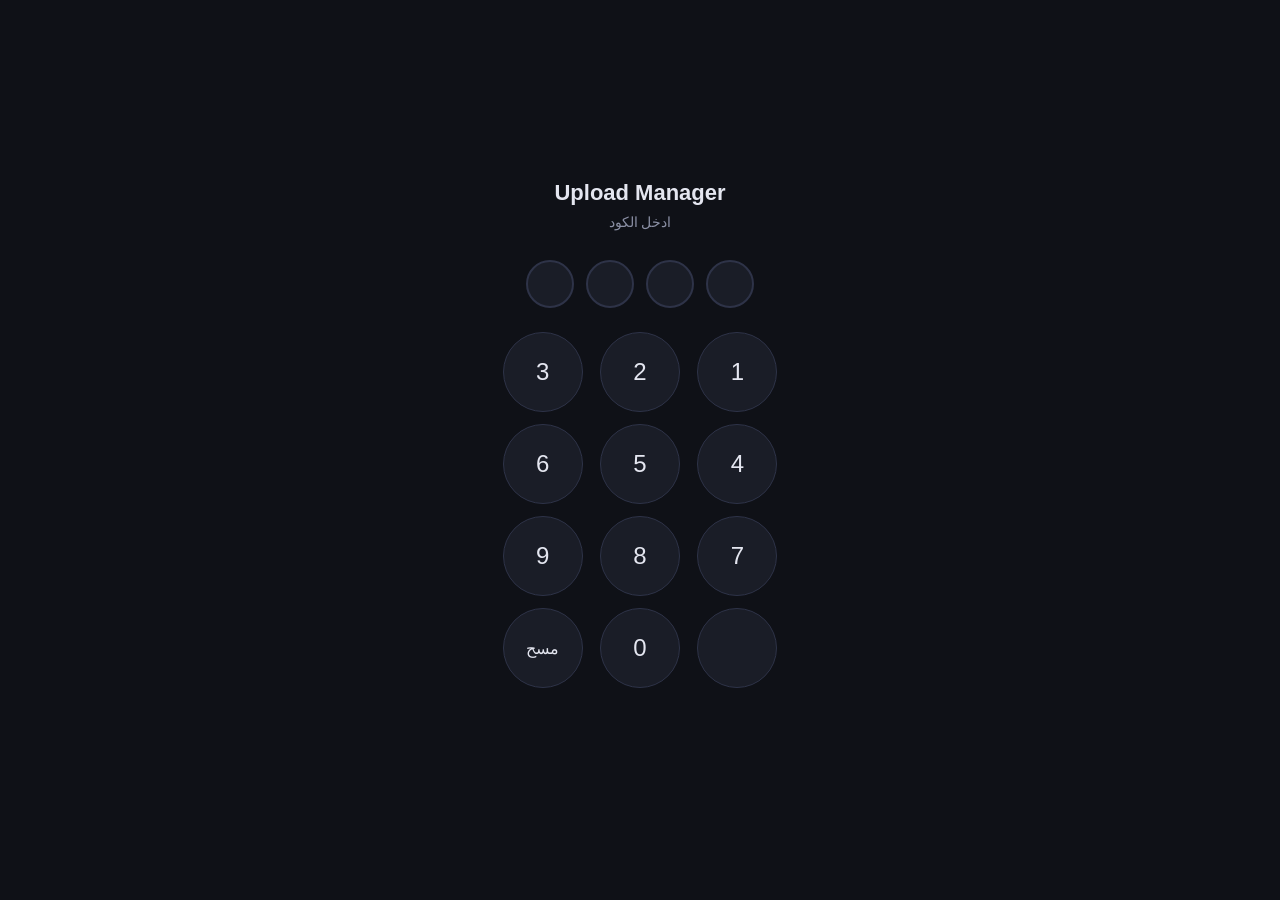
<file: static/index.html>
<!DOCTYPE html>
<html lang="ar" dir="rtl">
<head>
    <meta charset="UTF-8">
    <meta name="viewport" content="width=device-width, initial-scale=1.0, user-scalable=no">
    <title>Upload Manager</title>
    <link rel="stylesheet" href="/static/style.css">
</head>
<body>

<!-- Toast -->
<div id="toast" class="toast"></div>

<!-- Modal -->
<div id="modal" class="modal-overlay hidden">
    <div class="modal">
        <h3 id="modal-title"></h3>
        <p id="modal-body"></p>
        <div class="modal-actions">
            <button class="cancel" id="modal-cancel" onclick="closeModal()">إلغاء</button>
            <button class="confirm-modal" id="modal-confirm">تأكيد</button>
        </div>
    </div>
</div>

<!-- Forced Confirm Modal (no close) -->
<div id="forced-confirm-modal" class="modal-overlay hidden" style="z-index:999">
    <div class="modal" style="text-align:center">
        <div style="font-size:40px;margin-bottom:12px">&#9888;</div>
        <h3 style="color:var(--primary);margin-bottom:12px">تم نسخ كل البيانات</h3>
        <p style="font-size:14px;margin-bottom:8px" id="forced-confirm-body"></p>
        <p style="font-size:12px;color:var(--text2);margin-bottom:16px">لازم تأكد إنك رفعت الموضوع قبل ما تكمل</p>
        <button class="confirm-modal" style="width:100%;padding:14px;font-size:16px;font-weight:700" onclick="onForcedConfirmClick()">تأكيد تم الرفع</button>
    </div>
</div>

<!-- ===== LOGIN SCREEN ===== -->
<div id="login-screen" class="login-screen">
    <h2>Upload Manager</h2>
    <p>ادخل الكود</p>
    <div class="pin-display" id="pin-display">
        <div class="pin-dot" id="dot-0"></div>
        <div class="pin-dot" id="dot-1"></div>
        <div class="pin-dot" id="dot-2"></div>
        <div class="pin-dot" id="dot-3"></div>
    </div>
    <div class="numpad" id="numpad">
        <button onclick="pinInput(1)">1</button>
        <button onclick="pinInput(2)">2</button>
        <button onclick="pinInput(3)">3</button>
        <button onclick="pinInput(4)">4</button>
        <button onclick="pinInput(5)">5</button>
        <button onclick="pinInput(6)">6</button>
        <button onclick="pinInput(7)">7</button>
        <button onclick="pinInput(8)">8</button>
        <button onclick="pinInput(9)">9</button>
        <button disabled></button>
        <button onclick="pinInput(0)">0</button>
        <button class="del-btn" onclick="pinDelete()">مسح</button>
    </div>
    <div class="login-error" id="login-error"></div>
</div>

<!-- ===== CHANNEL SELECTION ===== -->
<div id="channel-screen" class="hidden">
    <div class="header">
        <h1>Upload Manager</h1>
        <div style="display:flex;align-items:center;gap:10px">
            <span class="user-info" id="user-name-ch"></span>
            <button class="logout-btn" onclick="logout()">خروج</button>
        </div>
    </div>
    <div class="nav-title">اختار القناة</div>
    <div class="nav-grid" id="channel-list"></div>
</div>

<!-- ===== PLATFORM SELECTION ===== -->
<div id="platform-screen" class="hidden">
    <div class="header">
        <button class="back-btn" onclick="goToChannels()">رجوع</button>
        <h1 id="platform-screen-title">اختار المنصة</h1>
        <div></div>
    </div>
    <div class="nav-title" id="platform-subtitle"></div>
    <div class="nav-grid" id="platform-list"></div>
</div>

<!-- ===== CONTENT TYPE SELECTION ===== -->
<div id="content-screen" class="hidden">
    <div class="header">
        <button class="back-btn" onclick="goToPlatforms()">رجوع</button>
        <h1 id="content-screen-title">نوع المحتوى</h1>
        <div></div>
    </div>
    <div class="nav-title" id="content-subtitle"></div>
    <div class="nav-grid" id="content-list"></div>
</div>

<!-- ===== TOPIC LIST ===== -->
<div id="topics-screen" class="hidden">
    <div class="header">
        <button class="back-btn" onclick="goToContentType()">رجوع</button>
        <h1 id="topics-screen-title">المواضيع</h1>
        <div></div>
    </div>

    <div class="stats-bar" id="stats-bar">
        <div class="stat-card">
            <div class="num" id="stat-total">0</div>
            <div class="label">المواضيع</div>
        </div>
        <div class="stat-card pending">
            <div class="num" id="stat-pending">0</div>
            <div class="label">متبقي</div>
        </div>
        <div class="stat-card uploaded">
            <div class="num" id="stat-today">0</div>
            <div class="label">اليوم</div>
        </div>
        <div class="stat-card locked">
            <div class="num" id="stat-locked">0</div>
            <div class="label">مقفول</div>
        </div>
    </div>

    <div class="nav-path" id="nav-path"></div>

    <div class="topic-list" id="topic-list">
        <div class="loading">جاري التحميل...</div>
    </div>
</div>

<!-- ===== UPLOAD SCREEN ===== -->
<div id="upload-screen" class="hidden">
    <div class="header">
        <button class="back-btn" onclick="goBack()">رجوع</button>
        <h1 id="upload-title">رفع</h1>
        <div></div>
    </div>

    <div class="upload-screen">
        <div class="upload-header">
            <h3 id="upload-topic-title"></h3>
            <div class="meta" id="upload-meta"></div>
        </div>

        <div id="schedule-section"></div>

        <div id="fields-section"></div>

        <div id="tiktok-section" style="display:none;padding:0 0 10px 0"></div>

        <div class="confirm-section" id="confirm-section" style="display:none">
            <div class="confirm-progress" id="confirm-progress"></div>
            <button class="confirm-btn" id="confirm-btn" disabled onclick="onConfirmClick()">
                تأكيد تم الرفع
            </button>
        </div>
    </div>
</div>

<script src="/static/app.js"></script>
</body>
</html>
</file>
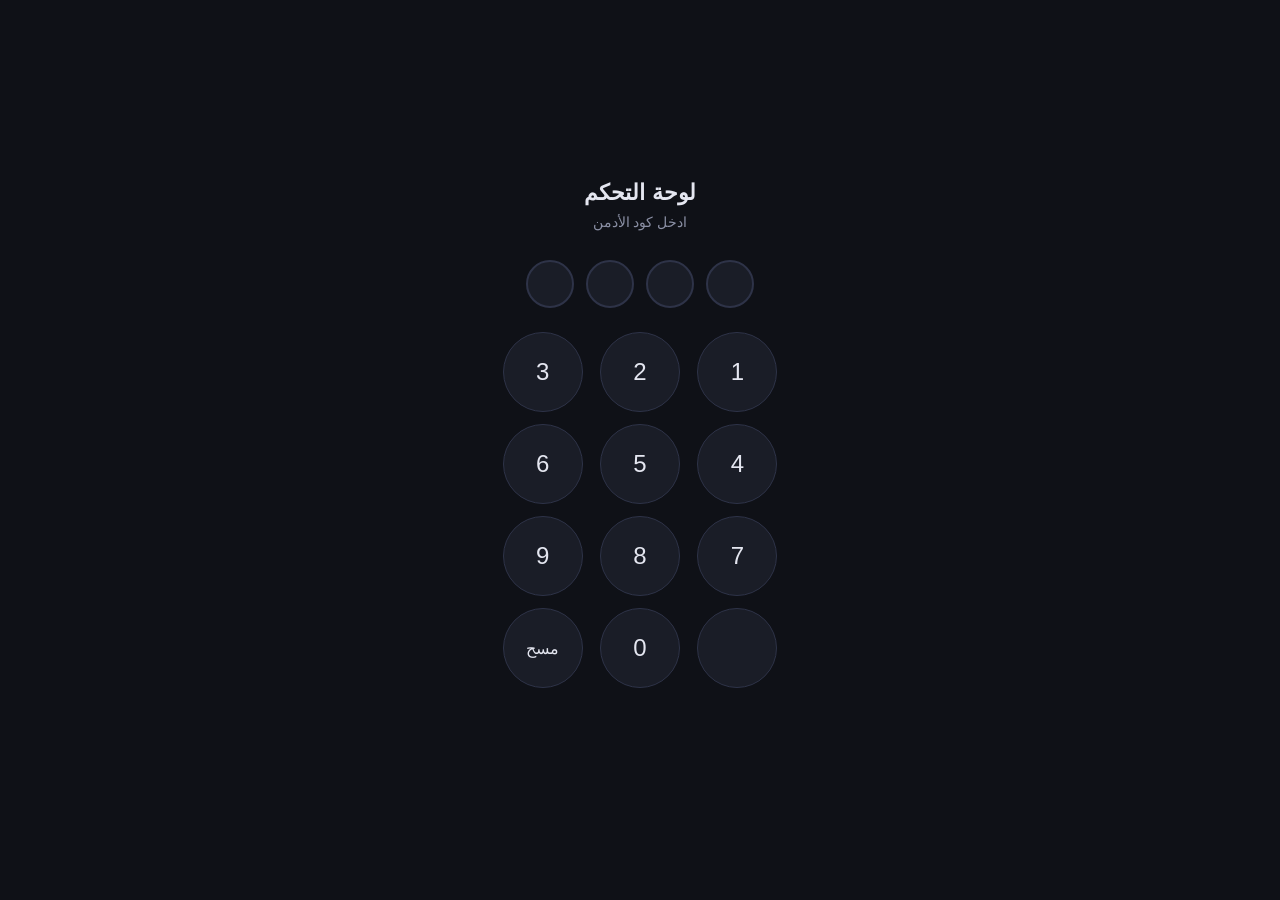
<file: static/admin.html>
<!DOCTYPE html>
<html lang="ar" dir="rtl">
<head>
    <meta charset="UTF-8">
    <meta name="viewport" content="width=device-width, initial-scale=1.0, user-scalable=no">
    <title>Upload Manager — لوحة التحكم</title>
    <link rel="stylesheet" href="/static/style.css">
    <style>
        /* Admin-specific styles */
        .admin-nav {
            display: flex; gap: 6px; padding: 10px 16px;
            overflow-x: auto; -webkit-overflow-scrolling: touch;
            background: var(--surface); border-bottom: 1px solid var(--border);
        }
        .nav-btn {
            padding: 8px 16px; border-radius: 20px;
            border: 1px solid var(--border); background: transparent;
            color: var(--text2); font-size: 13px; white-space: nowrap;
            cursor: pointer; transition: 0.15s;
        }
        .nav-btn.active { background: var(--primary); color: #fff; border-color: var(--primary); }

        .admin-section { padding: 16px; display: none; }
        .admin-section.active { display: block; }

        .admin-card {
            background: var(--surface); border-radius: var(--radius);
            padding: 14px; margin-bottom: 10px; border: 1px solid var(--border);
        }
        .admin-card .card-header {
            display: flex; justify-content: space-between; align-items: center;
            margin-bottom: 8px;
        }
        .admin-card .card-title { font-size: 15px; font-weight: 600; }
        .admin-card .card-subtitle { font-size: 12px; color: var(--text2); margin-top: 2px; }
        .admin-card .card-meta { font-size: 11px; color: var(--text2); }
        .admin-card .card-actions { display: flex; gap: 6px; }

        .btn-sm {
            padding: 5px 12px; border-radius: 6px; border: none;
            font-size: 12px; cursor: pointer; transition: 0.15s;
        }
        .btn-edit { background: var(--surface2); color: var(--primary); }
        .btn-delete { background: #450a0a; color: var(--danger); }
        .btn-toggle { background: var(--surface2); color: var(--warning); }
        .btn-add {
            width: 100%; padding: 12px; border-radius: var(--radius);
            border: 2px dashed var(--border); background: transparent;
            color: var(--primary); font-size: 14px; font-weight: 600;
            cursor: pointer; margin-bottom: 10px;
        }
        .btn-add:hover { border-color: var(--primary); }

        /* Form Modal */
        .form-modal {
            position: fixed; inset: 0; background: rgba(0,0,0,0.8);
            display: flex; align-items: flex-end; justify-content: center;
            z-index: 200; padding: 0;
        }
        .form-modal .form-content {
            background: var(--surface); border-radius: var(--radius) var(--radius) 0 0;
            padding: 20px; width: 100%; max-width: 500px; max-height: 85vh;
            overflow-y: auto;
        }
        .form-modal h3 { font-size: 16px; margin-bottom: 16px; text-align: center; }

        .form-group { margin-bottom: 14px; }
        .form-group label {
            display: block; font-size: 12px; color: var(--text2);
            margin-bottom: 6px;
        }
        .form-group input, .form-group select, .form-group textarea {
            width: 100%; padding: 10px 12px; border-radius: 8px;
            border: 1px solid var(--border); background: var(--bg);
            color: var(--text); font-size: 14px; font-family: inherit;
        }
        .form-group input:focus, .form-group select:focus, .form-group textarea:focus {
            outline: none; border-color: var(--primary);
        }
        .form-group textarea { min-height: 80px; resize: vertical; }

        .form-row { display: flex; gap: 10px; }
        .form-row .form-group { flex: 1; }

        .form-check {
            display: flex; align-items: center; gap: 8px; margin-bottom: 10px;
        }
        .form-check input[type="checkbox"] {
            width: 18px; height: 18px; accent-color: var(--primary);
        }
        .form-check label { font-size: 13px; color: var(--text); margin: 0; }

        .form-actions { display: flex; gap: 10px; margin-top: 16px; }
        .form-actions button {
            flex: 1; padding: 12px; border-radius: 8px; border: none;
            font-size: 14px; font-weight: 600; cursor: pointer;
        }
        .btn-cancel { background: var(--surface2); color: var(--text); }
        .btn-save { background: var(--primary); color: #fff; }

        /* Fields inside platform */
        .field-item {
            display: flex; align-items: center; gap: 10px;
            padding: 10px; background: var(--bg); border-radius: 8px;
            margin-bottom: 6px;
        }
        .field-item .field-info { flex: 1; }
        .field-item .field-name { font-size: 13px; font-weight: 500; }
        .field-item .field-tags { display: flex; gap: 4px; margin-top: 4px; }
        .field-item .tag {
            padding: 2px 8px; border-radius: 4px; font-size: 10px;
        }
        .tag-type { background: #1e293b; color: var(--primary); }
        .tag-required { background: #450a0a; color: var(--danger); }
        .tag-copyable { background: #064e3b; color: var(--success); }
        .tag-hidden { background: #451a03; color: var(--warning); }

        /* Logs */
        .log-item {
            display: flex; justify-content: space-between; align-items: center;
            padding: 10px 14px; background: var(--surface);
            border-radius: 8px; margin-bottom: 6px;
            border: 1px solid var(--border);
        }
        .log-action { font-size: 13px; font-weight: 500; }
        .log-details { font-size: 11px; color: var(--text2); margin-top: 2px; }
        .log-time { font-size: 11px; color: var(--text2); white-space: nowrap; }

        /* Badge */
        .status-badge {
            padding: 3px 10px; border-radius: 6px; font-size: 11px;
        }
        .status-active { background: #064e3b; color: var(--success); }
        .status-inactive { background: #450a0a; color: var(--danger); }
        .status-auto { background: #1e293b; color: var(--primary); }
        .status-manual { background: #451a03; color: var(--warning); }

        /* YouTube */
        .yt-card {
            background: var(--surface); border-radius: var(--radius);
            padding: 16px; margin-bottom: 12px; border: 1px solid var(--border);
        }
        .yt-card .yt-header {
            display: flex; justify-content: space-between; align-items: center;
            margin-bottom: 10px;
        }
        .yt-card .yt-channel { font-size: 15px; font-weight: 600; }
        .yt-connected { color: var(--success); }
        .yt-disconnected { color: var(--danger); }
        .yt-quota-bar {
            height: 6px; background: var(--surface2); border-radius: 3px;
            overflow: hidden; margin-top: 8px;
        }
        .yt-quota-fill {
            height: 100%; background: var(--primary); border-radius: 3px;
            transition: width 0.3s;
        }
        .yt-quota-text { font-size: 11px; color: var(--text2); margin-top: 4px; }
        .btn-yt-connect { background: #dc2626; color: #fff; }
        .btn-yt-disconnect { background: var(--surface2); color: var(--danger); }

        /* Import */
        .import-form {
            background: var(--surface); border-radius: var(--radius);
            padding: 16px; margin-bottom: 12px; border: 1px solid var(--border);
        }
        .import-form .form-group { margin-bottom: 14px; }
        .import-form label {
            display: block; font-size: 12px; color: var(--text2);
            margin-bottom: 6px;
        }
        .import-form select, .import-form input[type="file"] {
            width: 100%; padding: 10px 12px; border-radius: 8px;
            border: 1px solid var(--border); background: var(--bg);
            color: var(--text); font-size: 14px;
        }
        .import-form select:focus { outline: none; border-color: var(--primary); }
        .btn-import {
            width: 100%; padding: 14px; border-radius: var(--radius);
            border: none; font-size: 14px; font-weight: 600;
            cursor: pointer; background: var(--primary); color: #fff;
        }
        .btn-import:disabled { background: var(--surface2); color: var(--text2); cursor: not-allowed; }
        .btn-template {
            display: inline-block; padding: 8px 16px; border-radius: 8px;
            border: 1px dashed var(--border); background: transparent;
            color: var(--primary); font-size: 13px; cursor: pointer;
            text-decoration: none; margin-bottom: 12px;
        }
        .btn-template:hover { border-color: var(--primary); }
        .import-result {
            background: var(--surface); border-radius: var(--radius);
            padding: 16px; margin-top: 12px; border: 1px solid var(--border);
        }
        .import-result .result-success { color: var(--success); font-weight: 600; }
        .import-result .result-error { color: var(--danger); font-size: 12px; margin-top: 4px; }
    </style>
</head>
<body>

<!-- Toast -->
<div id="toast" class="toast"></div>

<!-- Login Screen (admin only) -->
<div id="login-screen" class="login-screen">
    <h2>لوحة التحكم</h2>
    <p>ادخل كود الأدمن</p>
    <div class="pin-display" id="pin-display">
        <div class="pin-dot" id="dot-0"></div>
        <div class="pin-dot" id="dot-1"></div>
        <div class="pin-dot" id="dot-2"></div>
        <div class="pin-dot" id="dot-3"></div>
    </div>
    <div class="numpad" id="numpad">
        <button onclick="pinInput(1)">1</button>
        <button onclick="pinInput(2)">2</button>
        <button onclick="pinInput(3)">3</button>
        <button onclick="pinInput(4)">4</button>
        <button onclick="pinInput(5)">5</button>
        <button onclick="pinInput(6)">6</button>
        <button onclick="pinInput(7)">7</button>
        <button onclick="pinInput(8)">8</button>
        <button onclick="pinInput(9)">9</button>
        <button disabled></button>
        <button onclick="pinInput(0)">0</button>
        <button class="del-btn" onclick="pinDelete()">مسح</button>
    </div>
    <div class="login-error" id="login-error"></div>
</div>

<!-- Admin Panel -->
<div id="admin-panel" class="hidden">
    <!-- Header -->
    <div class="header">
        <h1>لوحة التحكم</h1>
        <div style="display:flex;align-items:center;gap:10px">
            <span class="user-info" id="user-name"></span>
            <button class="logout-btn" onclick="logout()">خروج</button>
        </div>
    </div>

    <!-- Navigation -->
    <div class="admin-nav">
        <button class="nav-btn active" onclick="showSection('channels', this)">القنوات</button>
        <button class="nav-btn" onclick="showSection('platforms', this)">المنصات</button>
        <button class="nav-btn" onclick="showSection('employees', this)">الموظفين</button>
        <button class="nav-btn" onclick="showSection('schedule', this)">الجدولة</button>
        <button class="nav-btn" onclick="showSection('reschedule', this)">تعديل المواعيد</button>
        <button class="nav-btn" onclick="showSection('youtube', this)">يوتيوب</button>
        <button class="nav-btn" onclick="showSection('import', this)">استيراد</button>
        <button class="nav-btn" onclick="showSection('mg-ranner', this)">استيراد MG Ranner</button>
        <button class="nav-btn" onclick="showSection('logs', this)">السجل</button>
    </div>

    <!-- Channels Section -->
    <div id="sec-channels" class="admin-section active"></div>

    <!-- Platforms Section -->
    <div id="sec-platforms" class="admin-section"></div>

    <!-- Employees Section -->
    <div id="sec-employees" class="admin-section"></div>

    <!-- Schedule Section -->
    <div id="sec-schedule" class="admin-section"></div>

    <!-- Reschedule Section -->
    <div id="sec-reschedule" class="admin-section"></div>

    <!-- YouTube Section -->
    <div id="sec-youtube" class="admin-section"></div>

    <!-- Import Section -->
    <div id="sec-import" class="admin-section"></div>

    <!-- MG Ranner Import Section -->
    <div id="sec-mg-ranner" class="admin-section"></div>

    <!-- Logs Section -->
    <div id="sec-logs" class="admin-section"></div>
</div>

<!-- Form Modal Container -->
<div id="form-modal" class="form-modal hidden" onclick="if(event.target===this)closeForm()"></div>

<script src="/static/admin.js"></script>
</body>
</html>
</file>
<file: static/style.css>
/* Upload Manager — Mobile-First RTL Design */
* { box-sizing: border-box; margin: 0; padding: 0; }

:root {
    --bg: #0f1117;
    --surface: #1a1d27;
    --surface2: #242836;
    --border: #2e3348;
    --text: #e4e6f0;
    --text2: #8b90a5;
    --primary: #4f8cff;
    --success: #34d399;
    --warning: #fbbf24;
    --danger: #f87171;
    --locked: #f59e0b;
    --radius: 12px;
}

body {
    font-family: 'Segoe UI', Tahoma, sans-serif;
    background: var(--bg);
    color: var(--text);
    direction: rtl;
    min-height: 100vh;
    -webkit-tap-highlight-color: transparent;
}

/* ===== Header ===== */
.header {
    background: var(--surface);
    padding: 12px 16px;
    display: flex;
    align-items: center;
    justify-content: space-between;
    border-bottom: 1px solid var(--border);
    position: sticky;
    top: 0;
    z-index: 100;
}
.header h1 { font-size: 16px; font-weight: 600; }
.header .user-info { font-size: 13px; color: var(--text2); }
.header .back-btn {
    background: none; border: none; color: var(--primary);
    font-size: 14px; cursor: pointer; padding: 8px;
}
.header .logout-btn {
    background: none; border: none; color: var(--danger);
    font-size: 12px; cursor: pointer; padding: 6px 10px;
    border-radius: 6px; border: 1px solid var(--danger);
}

/* ===== Login Screen ===== */
.login-screen {
    display: flex; flex-direction: column; align-items: center;
    justify-content: center; min-height: 100vh; padding: 20px;
}
.login-screen h2 { font-size: 22px; margin-bottom: 8px; }
.login-screen p { color: var(--text2); margin-bottom: 30px; font-size: 14px; }
.pin-display {
    display: flex; gap: 12px; margin-bottom: 24px; direction: ltr;
}
.pin-dot {
    width: 48px; height: 48px; border-radius: 50%;
    border: 2px solid var(--border); background: var(--surface);
    display: flex; align-items: center; justify-content: center;
    font-size: 20px; font-weight: bold; transition: 0.2s;
}
.pin-dot.filled { border-color: var(--primary); background: var(--surface2); }
.numpad {
    display: grid; grid-template-columns: repeat(3, 1fr);
    gap: 12px; max-width: 280px; width: 100%;
}
.numpad button {
    width: 80px; height: 80px; border-radius: 50%;
    border: 1px solid var(--border); background: var(--surface);
    color: var(--text); font-size: 24px; font-weight: 500;
    cursor: pointer; transition: 0.15s; justify-self: center;
}
.numpad button:active { background: var(--primary); transform: scale(0.95); }
.numpad .del-btn { font-size: 16px; }
.login-error {
    color: var(--danger); font-size: 13px; margin-top: 12px;
    min-height: 20px;
}

/* ===== Stats Bar ===== */
.stats-bar {
    display: grid; grid-template-columns: repeat(4, 1fr);
    gap: 8px; padding: 12px 16px;
}
.stat-card {
    background: var(--surface); border-radius: var(--radius);
    padding: 10px 8px; text-align: center;
}
.stat-card .num { font-size: 22px; font-weight: 700; }
.stat-card .label { font-size: 10px; color: var(--text2); margin-top: 2px; }
.stat-card.pending .num { color: var(--warning); }
.stat-card.uploaded .num { color: var(--success); }
.stat-card.locked .num { color: var(--locked); }

/* ===== Filters ===== */
.filters {
    display: flex; gap: 8px; padding: 8px 16px;
    overflow-x: auto; -webkit-overflow-scrolling: touch;
}
.filter-btn {
    padding: 6px 14px; border-radius: 20px;
    border: 1px solid var(--border); background: var(--surface);
    color: var(--text2); font-size: 12px; white-space: nowrap;
    cursor: pointer; transition: 0.15s;
}
.filter-btn.active {
    background: var(--primary); color: #fff; border-color: var(--primary);
}

/* ===== Topic List ===== */
.topic-list { padding: 8px 16px; }
.topic-card {
    background: var(--surface); border-radius: var(--radius);
    padding: 14px; margin-bottom: 10px; cursor: pointer;
    border: 1px solid var(--border); transition: 0.15s;
}
.topic-card:active { transform: scale(0.98); }
.topic-top {
    display: flex; justify-content: space-between; align-items: center;
    margin-bottom: 8px;
}
.topic-number {
    background: var(--surface2); color: var(--primary);
    padding: 3px 10px; border-radius: 6px; font-size: 13px; font-weight: 600;
}
.topic-channel { font-size: 11px; color: var(--text2); }
.topic-title { font-size: 14px; margin-bottom: 10px; line-height: 1.5; }
.platform-badges { display: flex; gap: 6px; flex-wrap: wrap; }
.badge {
    padding: 3px 10px; border-radius: 6px; font-size: 11px; font-weight: 500;
}
.badge.pending { background: #2e3348; color: var(--text2); }
.badge.uploaded { background: #064e3b; color: var(--success); }
.badge.locked { background: #451a03; color: var(--locked); }
.topic-time {
    font-size: 11px; color: var(--text2); margin-top: 8px;
    display: flex; align-items: center; gap: 4px;
}

/* ===== Upload Screen ===== */
.upload-screen { padding: 16px; }
.upload-header {
    background: var(--surface); border-radius: var(--radius);
    padding: 16px; margin-bottom: 12px;
}
.upload-header h3 { font-size: 16px; margin-bottom: 4px; }
.upload-header .meta { font-size: 12px; color: var(--text2); }

.platform-tabs {
    display: flex; gap: 8px; margin-bottom: 16px;
    overflow-x: auto; padding-bottom: 4px;
}
.platform-tab {
    padding: 8px 16px; border-radius: var(--radius);
    border: 1px solid var(--border); background: var(--surface);
    color: var(--text2); font-size: 13px; cursor: pointer;
    white-space: nowrap; transition: 0.15s; flex-shrink: 0;
}
.platform-tab.active {
    background: var(--primary); color: #fff; border-color: var(--primary);
}
.platform-tab.uploaded {
    background: #064e3b; color: var(--success); border-color: #065f46;
    cursor: default;
}
.platform-tab.locked-other {
    background: #451a03; color: var(--locked); border-color: #78350f;
    cursor: default;
}

/* Field Cards */
.field-card {
    background: var(--surface); border-radius: var(--radius);
    padding: 14px; margin-bottom: 10px; border: 1px solid var(--border);
    transition: 0.3s;
}
.field-card.copied { border-color: var(--success); }
.field-label {
    display: flex; justify-content: space-between; align-items: center;
    margin-bottom: 8px;
}
.field-label span { font-size: 12px; color: var(--text2); }
.field-label .required { color: var(--danger); font-size: 10px; }
.field-label .copied-badge {
    color: var(--success); font-size: 11px; font-weight: 600;
}
.field-value {
    font-size: 14px; line-height: 1.7; margin-bottom: 10px;
    white-space: pre-wrap; word-break: break-word;
    max-height: 200px; overflow-y: auto;
}
.copy-btn {
    width: 100%; padding: 12px; border-radius: 8px;
    border: none; font-size: 14px; font-weight: 600;
    cursor: pointer; transition: 0.15s;
    background: var(--surface2); color: var(--primary);
}
.copy-btn:active { transform: scale(0.97); }
.copy-btn.copied { background: #064e3b; color: var(--success); }

/* Schedule Time */
.schedule-card {
    background: var(--surface); border-radius: var(--radius);
    padding: 14px; margin-bottom: 10px; border: 1px solid var(--border);
    text-align: center;
}
.schedule-card .time-label { font-size: 12px; color: var(--text2); margin-bottom: 6px; }
.schedule-card .time-value { font-size: 18px; font-weight: 700; color: var(--warning); }

/* Confirm Button */
.confirm-section {
    position: sticky; bottom: 0; padding: 12px 16px;
    background: linear-gradient(transparent, var(--bg) 20%);
}
.confirm-btn {
    width: 100%; padding: 16px; border-radius: var(--radius);
    border: none; font-size: 16px; font-weight: 700;
    cursor: pointer; transition: 0.2s;
}
.confirm-btn:disabled {
    background: var(--surface2); color: var(--text2); cursor: not-allowed;
}
.confirm-btn:enabled {
    background: var(--success); color: #000;
}
.confirm-btn:enabled:active { transform: scale(0.97); }
.confirm-progress {
    text-align: center; font-size: 12px; color: var(--text2);
    margin-bottom: 8px;
}

/* ===== Modal ===== */
.modal-overlay {
    position: fixed; inset: 0; background: rgba(0,0,0,0.7);
    display: flex; align-items: center; justify-content: center;
    z-index: 200; padding: 20px;
}
.modal {
    background: var(--surface); border-radius: var(--radius);
    padding: 24px; max-width: 340px; width: 100%; text-align: center;
}
.modal h3 { font-size: 16px; margin-bottom: 12px; }
.modal p { font-size: 13px; color: var(--text2); margin-bottom: 20px; line-height: 1.6; }
.modal-actions { display: flex; gap: 10px; }
.modal-actions button {
    flex: 1; padding: 12px; border-radius: 8px; border: none;
    font-size: 14px; font-weight: 600; cursor: pointer;
}
.modal-actions .cancel { background: var(--surface2); color: var(--text); }
.modal-actions .confirm-modal { background: var(--success); color: #000; }

/* ===== Empty State ===== */
.empty-state {
    text-align: center; padding: 60px 20px; color: var(--text2);
}
.empty-state .icon { font-size: 48px; margin-bottom: 12px; }
.empty-state p { font-size: 14px; }

/* ===== Loading ===== */
.loading { text-align: center; padding: 40px; color: var(--text2); }

/* ===== Toast ===== */
.toast {
    position: fixed; bottom: 20px; left: 50%; transform: translateX(-50%);
    background: var(--surface2); color: var(--text); padding: 10px 20px;
    border-radius: 8px; font-size: 13px; z-index: 300;
    opacity: 0; transition: opacity 0.3s;
}
.toast.show { opacity: 1; }
.toast.success { background: #064e3b; color: var(--success); }
.toast.error { background: #450a0a; color: var(--danger); }

/* TikTok Button */
.tiktok-btn {
    width: 100%; padding: 14px; border-radius: var(--radius);
    border: none; font-size: 15px; font-weight: 700;
    cursor: pointer; transition: 0.2s;
    background: #25f4ee; color: #000;
}
.tiktok-btn:active { transform: scale(0.97); }
.tiktok-btn:disabled { background: var(--surface2); color: var(--text2); cursor: not-allowed; }
.tiktok-hint {
    text-align: center; font-size: 11px; color: var(--text2); margin-top: 6px;
}

/* ===== MG Ranner Import Cards ===== */
.mg-card {
    background: var(--surface);
    border: 1px solid var(--border);
    border-radius: var(--radius);
    padding: 14px;
    margin-bottom: 12px;
    transition: opacity 0.2s;
}
.mg-card.excluded {
    opacity: 0.35;
}
.mg-card-header {
    display: flex;
    justify-content: space-between;
    align-items: center;
    margin-bottom: 10px;
    padding-bottom: 8px;
    border-bottom: 1px solid var(--border);
}
.mg-card-header input[type="checkbox"] {
    width: 18px;
    height: 18px;
    accent-color: var(--primary);
}
.mg-platform-section {
    border-top: 1px solid var(--border);
    padding-top: 10px;
    margin-top: 10px;
}
.mg-platform-title {
    font-weight: 600;
    font-size: 13px;
    color: var(--primary);
    margin-bottom: 8px;
}
.mg-field-row {
    display: flex;
    gap: 8px;
    margin-bottom: 8px;
    align-items: flex-start;
}
.mg-field-row label {
    min-width: 90px;
    font-size: 12px;
    color: var(--text2);
    padding-top: 8px;
    flex-shrink: 0;
}
.mg-field-source {
    width: 140px;
    flex-shrink: 0;
    padding: 6px 8px;
    border-radius: 6px;
    border: 1px solid var(--border);
    background: var(--bg);
    color: var(--text);
    font-size: 11px;
    font-family: inherit;
}
.mg-field-source:focus {
    outline: none;
    border-color: var(--primary);
}
.mg-field-text {
    flex: 1;
    min-height: 40px;
    padding: 6px 10px;
    border-radius: 6px;
    border: 1px solid var(--border);
    background: var(--bg);
    color: var(--text);
    font-size: 13px;
    font-family: inherit;
    resize: vertical;
    line-height: 1.5;
}
.mg-field-text:focus {
    outline: none;
    border-color: var(--primary);
}
.mg-submit-bar {
    position: sticky;
    bottom: 0;
    background: linear-gradient(transparent, var(--bg) 20%);
    padding: 16px 0;
    text-align: center;
}

/* ===== Navigation Cards ===== */
.nav-title {
    text-align: center;
    font-size: 18px;
    font-weight: 700;
    padding: 20px 16px 8px;
    color: var(--text);
}

.nav-grid {
    display: grid;
    grid-template-columns: repeat(auto-fit, minmax(160px, 1fr));
    gap: 12px;
    padding: 16px;
}

.nav-card {
    background: var(--surface);
    border-radius: var(--radius);
    padding: 20px 16px;
    border: 1px solid var(--border);
    cursor: pointer;
    transition: 0.15s;
    text-align: center;
}
.nav-card:active { transform: scale(0.97); }
.nav-card:hover { border-color: var(--primary); }

.nav-card-icon {
    font-size: 32px;
    margin-bottom: 8px;
}

.nav-card-title {
    font-size: 16px;
    font-weight: 600;
    margin-bottom: 4px;
}

.nav-card-meta {
    font-size: 12px;
    color: var(--text2);
    margin-bottom: 10px;
}

.nav-card-counts {
    display: flex;
    justify-content: center;
    gap: 10px;
}

.nav-count {
    padding: 3px 10px;
    border-radius: 6px;
    font-size: 11px;
    font-weight: 500;
}
.nav-count.pending {
    background: #451a03;
    color: var(--warning);
}
.nav-count.total {
    background: var(--surface2);
    color: var(--text2);
}

/* Breadcrumb path */
.nav-path {
    display: flex;
    align-items: center;
    gap: 6px;
    padding: 8px 16px;
    font-size: 12px;
    color: var(--text2);
    background: var(--surface);
    border-bottom: 1px solid var(--border);
}
.nav-path span {
    color: var(--primary);
}

/* Topic status badges */
.topic-status-badge {
    padding: 3px 10px;
    border-radius: 6px;
    font-size: 11px;
    font-weight: 500;
}
.topic-status-badge.uploaded {
    background: #064e3b;
    color: var(--success);
}
.topic-status-badge.locked {
    background: #451a03;
    color: var(--locked);
}
.topic-status-badge.pending {
    background: #2e3348;
    color: var(--text2);
}

/* Uploaded topic card */
.topic-card.topic-uploaded {
    opacity: 0.6;
    border-color: #065f46;
}
.topic-card.topic-locked {
    border-color: #78350f;
}

.uploaded-time {
    color: var(--success) !important;
    font-size: 11px;
}

/* Platform card icon colors */
.platform-card .nav-card-icon {
    color: var(--primary);
}

/* Content type card */
.content-card .nav-card-icon {
    font-size: 40px;
}

/* Hide sections */
.hidden { display: none !important; }
</file>
